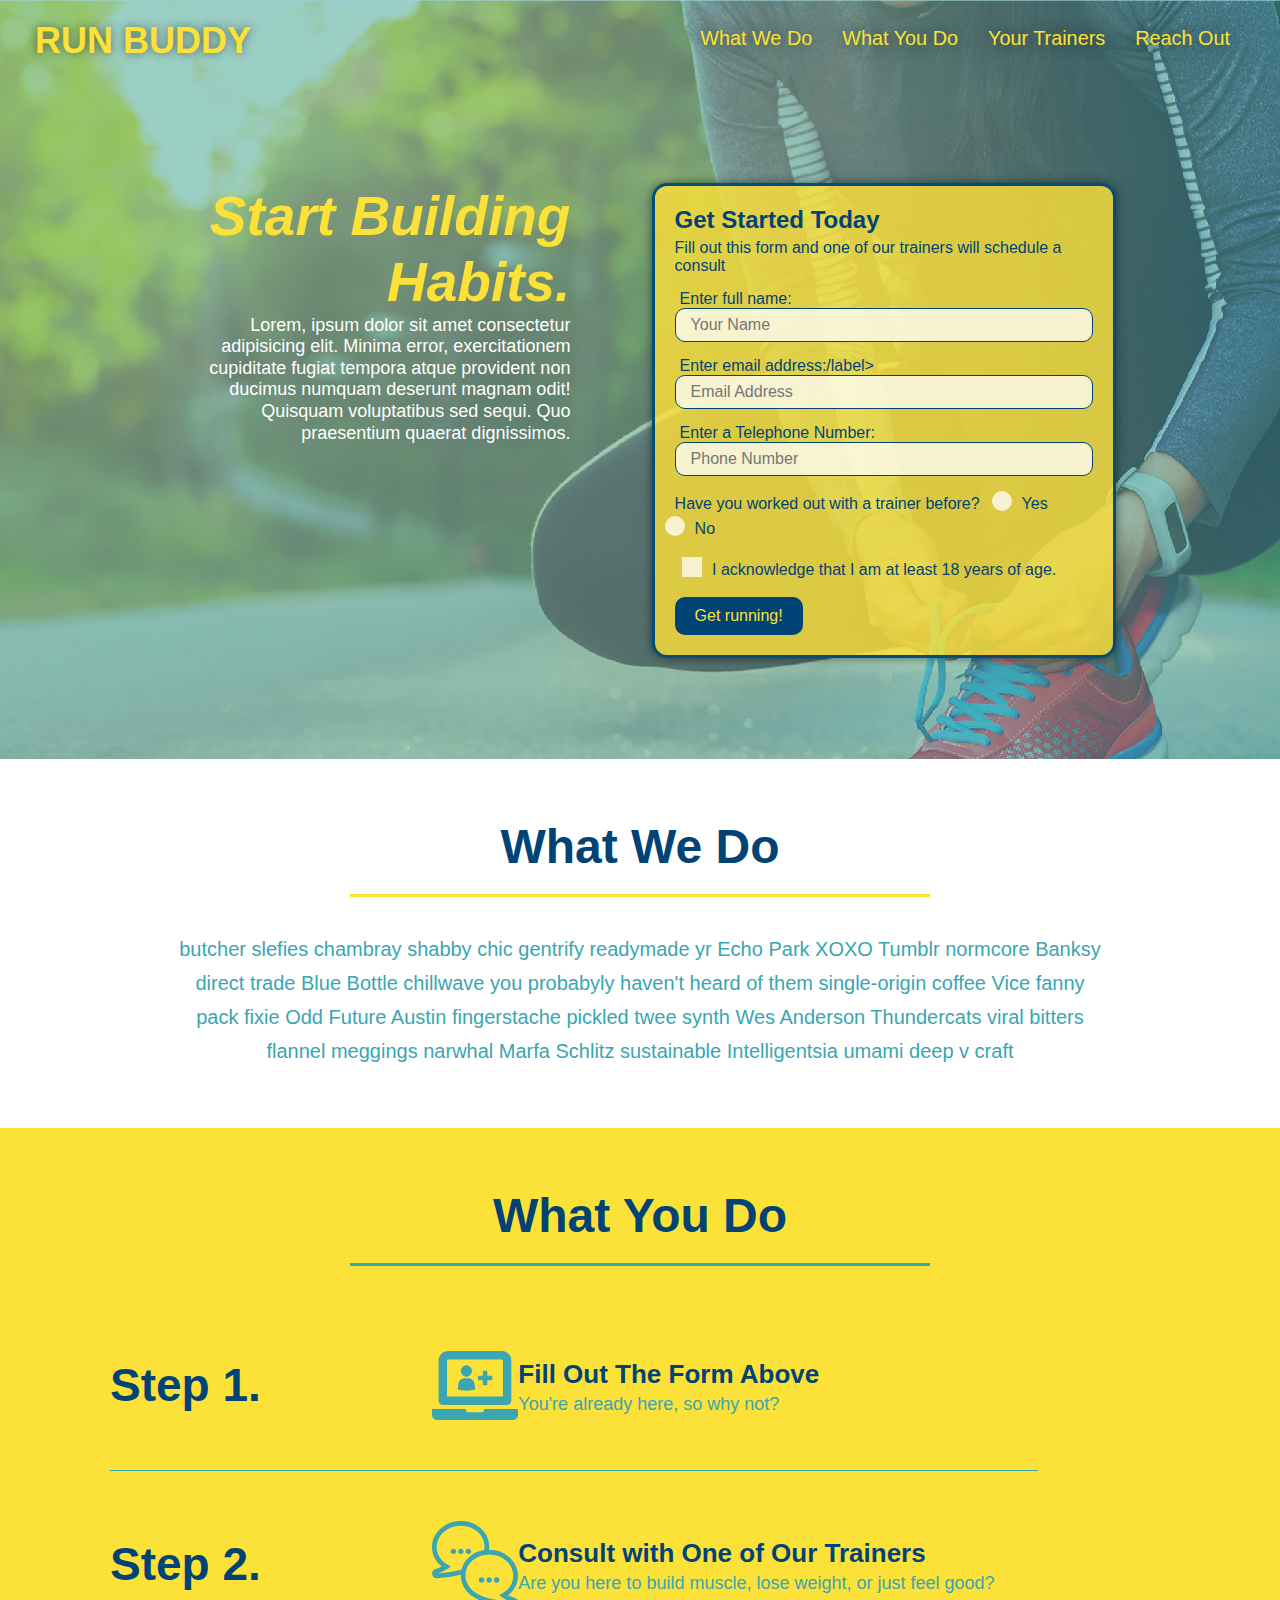
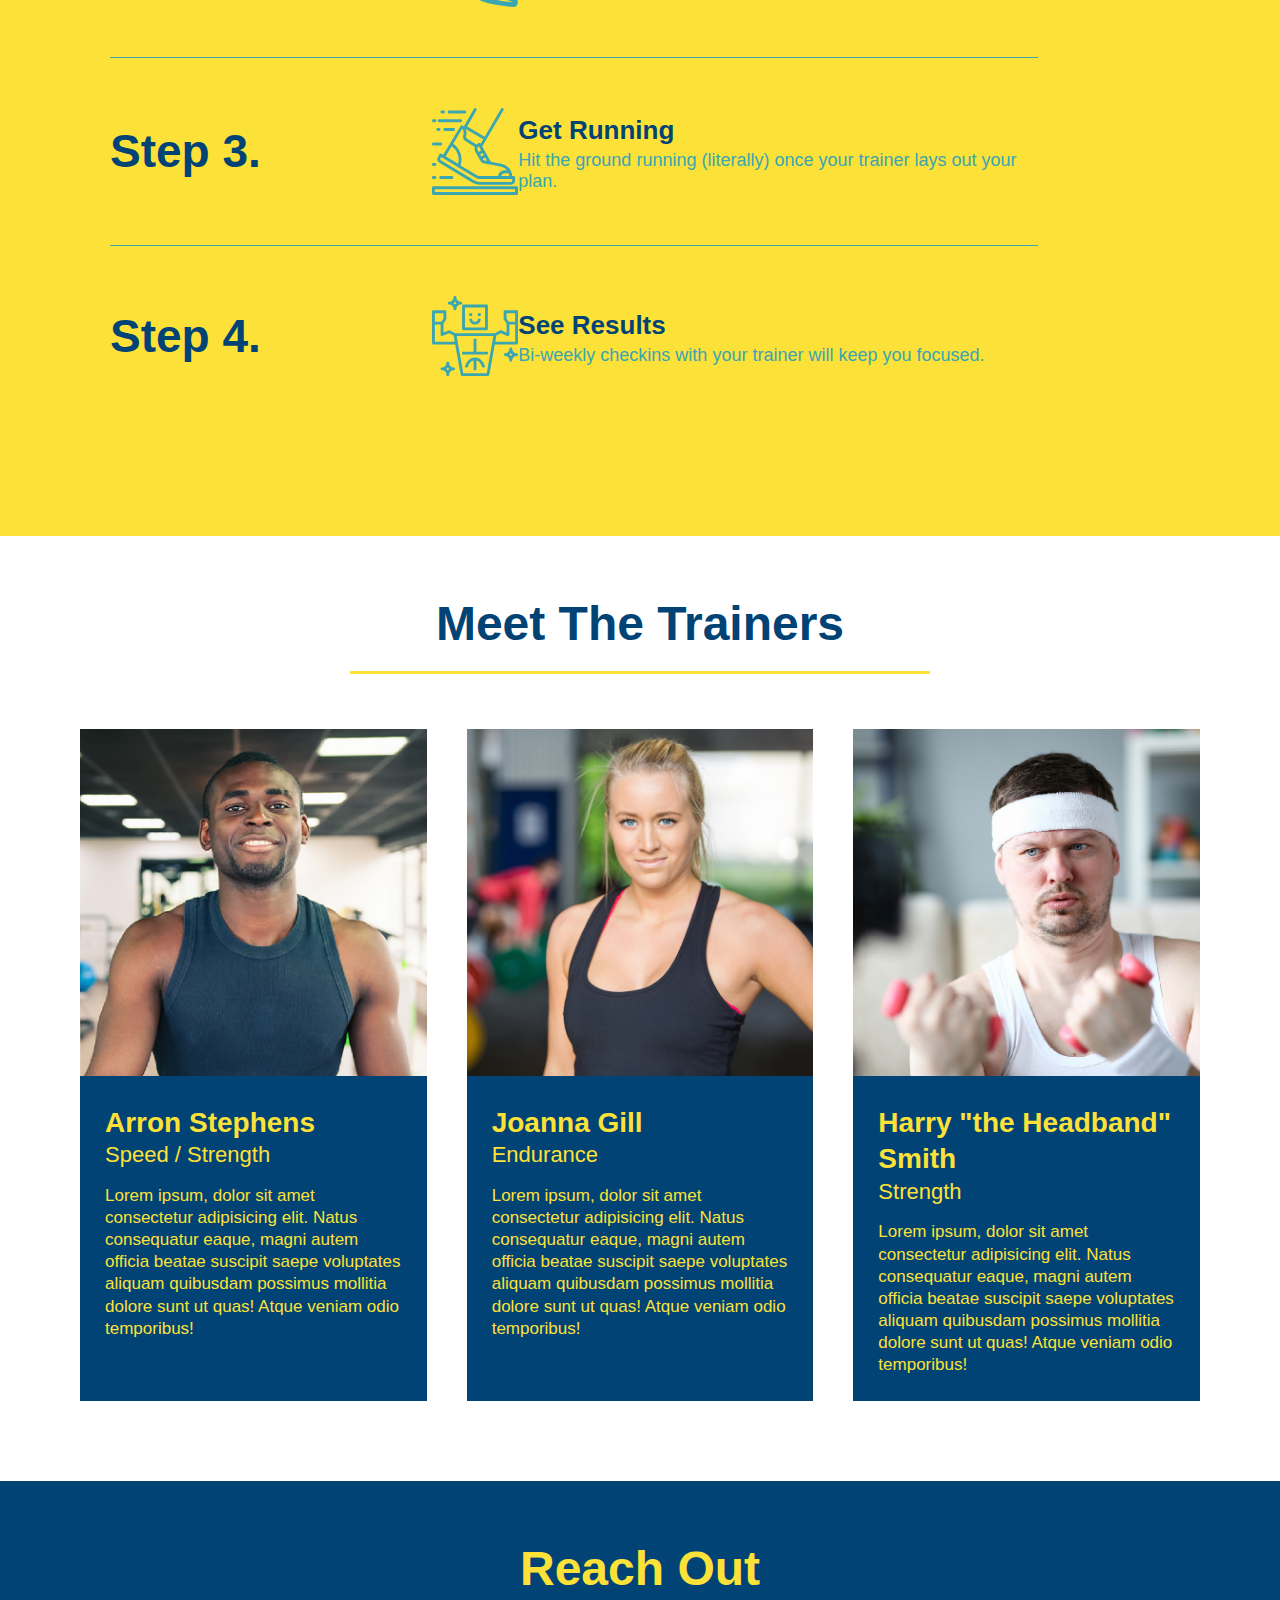
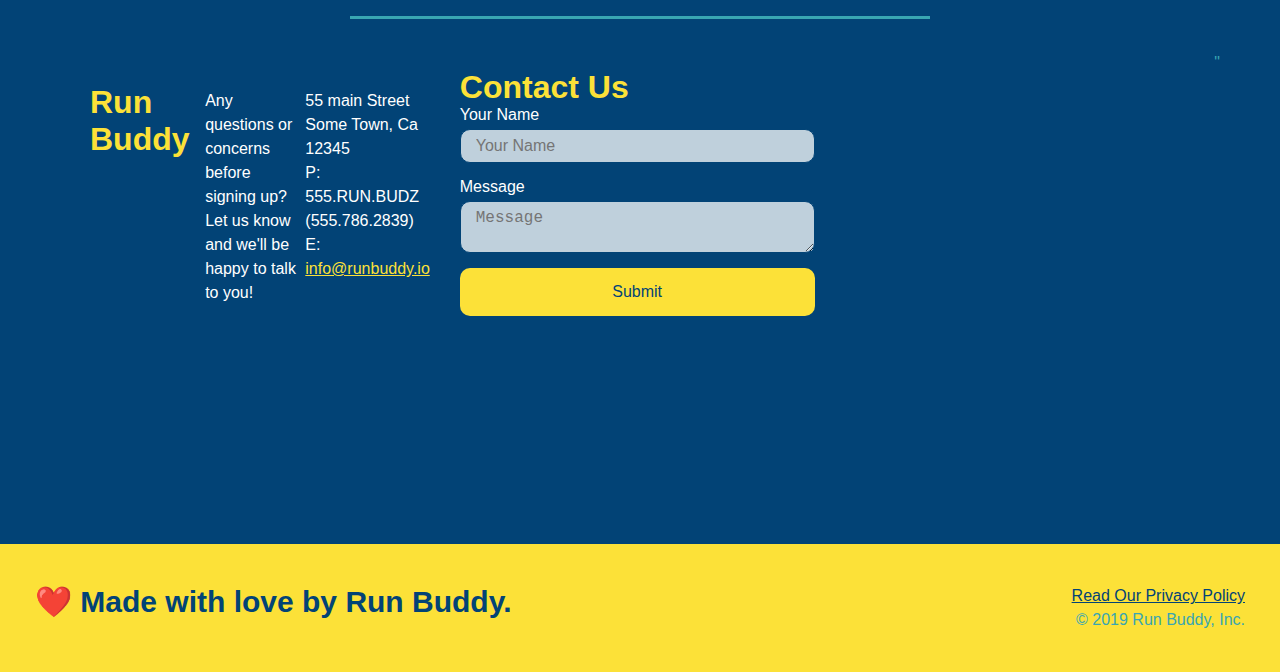
<file: index.html>
<!DOCTYPE html>
<html lang="en">
    <head>
        <meta charset="UTF-8"/>
        <title>Run Buddy</title>
        <link rel="stylesheet" href="assets\css\style.css"/>
        <meta name="viewport" content="width=device-width, initial-scale=1.0"/>
    </head>
    <body>
    <!--navigation-->
    <header>
        <h1>
            <a href="/">RUN BUDDY</a> 
        </h1>
        <nav>
            <!--Unordered list element-->
            <ul>
                <!--List item element-->
                <li>
                    <!--Anchor element-->
                    <a href="#what-we-do">What We Do</a>
                </li>
                <li>
                    <a href="#what-you-do">What You Do</a>
                </li>
                <li>
                    <a href="#your-trainers">Your Trainers</a>
                </li>
                <li>
                    <a href="#reach-out">Reach Out</a>
                </li>
            </ul>
        </nav>
    </header>
    <!--hero/jumbotron-->
    <section class="hero">
        <div class="hero-cta">
            <h2>Start Building Habits.</h2>
            <p>Lorem, ipsum dolor sit amet consectetur adipisicing elit. Minima error, exercitationem cupiditate fugiat tempora atque provident non ducimus numquam deserunt magnam odit! Quisquam voluptatibus sed sequi. Quo praesentium quaerat dignissimos.</p>
        </div>
        <div class="hero-form">
            <h3 >Get Started Today</h3>
            <p>Fill out this form and one of our trainers will schedule a consult</p>
            <!--Add form element-->
            <form>
                <label for="name">Enter full name:</label>
                <input type="text" placeholder="Your Name" name="name" id="name" class="form-input"/>
                <label for="email">Enter email address:/label>
                <input type="email" placeholder="Email Address" name="email" id="email"  class="form-input"/>
                <label for="phone">Enter a Telephone Number:</label>
                <input type="tel" placeholder="Phone Number" name="phone" id="phone"  class="form-input"/>
                <p>
                    Have you worked out with a trainer before?
                    <span class="radio-wrapper">
                        <input type="radio" name="trainer-confirm" id="trainer-yes"/>
                        <label for="trainer-yes">Yes</label>
                    </span>
                    <span class="radio-wrapper">  
                        <input type="radio" name="trainer-confirm" id="trainer-no"/>
                        <label for="trainer-no">No</label>
                    </span>
                </p>
                <p>
                    <span class="checkbox-wrapper">
                        <input type="checkbox" name="age-confirm" id="checkbox"/>
                        <label for="checkbox">I acknowledge that I am at least 18 years of age.</label>
                    </span>
                </p>
                <button type="submit">
                    Get running!
                </button>
            </form>
        </div>
    </section>
    <!--end hero-->
    <!--"what we do" section-->
    <section id="what-we-do" class="intro">
        <div class="flex-row">
            <h2 class="section-title primary-border">What We Do</h2>
        </div>
       <div class="flex-row">
           <p>
             butcher slefies chambray shabby chic gentrify readymade yr Echo Park XOXO Tumblr normcore Banksy direct trade Blue Bottle chillwave you probabyly haven't heard of them single-origin coffee Vice fanny pack fixie Odd Future Austin fingerstache pickled twee synth Wes Anderson Thundercats viral bitters flannel meggings narwhal Marfa Schlitz sustainable Intelligentsia umami deep v craft
           </p>
        </div>
    </section>
    <!--"what you do" section-->
    <section id="what-you-do" class="steps">
        <div class="flex-row">
            <h2 class="section-title secondary-border">What You Do</h2>
        </div>
        <div class="step">
            <h3>Step 1.</h3>
            <div class="step-info">
                <img src="./assets/images/step-1.svg" alt=""/>
            </div>
            <div class="step-text">
                <h4>Fill Out The Form Above</h4>
                <p>You're already here, so why not?</p>
            </div>
        </div>
        <div class="step">
            <h3>Step 2.</h3>
            <div class="step-info">
                <img src="./assets/images/step-2.svg" alt=""/>
            </div>
            <div class="step-text">
                <h4>Consult with One of Our Trainers</h4>
                <p>Are you here to build muscle, lose weight, or just feel good?</p>
            </div>
        </div>
        <div class="step">
            <h3>Step 3.</h3>
            <div class="step-info">
                <img src="./assets/images/step-3.svg" alt=""/>
            </div>
            <div class="step-text">
                <h4>Get Running</h4>
                <p>Hit the ground running (literally) once your trainer lays out your plan.</p>
            </div>
        </div>
        <div class="step">
            <h3>Step 4.</h3>
            <div class="step-info">
                <img src="./assets/images/step-4.svg" alt=""/>
            </div>
            <div class="step-text">
                <h4>See Results</h4>
                <p>Bi-weekly checkins with your trainer will keep you focused.</p>
            </div>
        </div>
    </section> 
    <!--"meet the trainers" section-->
    <section id="your-trainers">
        <h2 class="section-title primary-border">
            Meet The Trainers
        </h2>
    <div class="trainers">
        <article class="trainer">
            <img src="./assets/images/01-05-trainers/trainer-1.jpg" alt="Arron Stephens in his workout clothes, ready to pump iron"/>
            <div class="trainer-bio">
                <h3>Arron Stephens</h3>
                <h4>Speed / Strength</h4>
                <p>
                    Lorem ipsum, dolor sit amet consectetur adipisicing elit. Natus consequatur eaque, magni autem officia beatae suscipit saepe voluptates aliquam quibusdam possimus mollitia dolore sunt ut quas! Atque veniam odio temporibus!  
                </p>
            </div>
        </article>
        <article class="trainer">
            <img src="./assets/images/01-05-trainers/trainer-2.jpg" alt="Joanna Gill cooling off after a workout"/>
            <div class="trainer-bio">
                <h3>Joanna Gill</h3>
                <h4>Endurance</h4>
                <p>
                    Lorem ipsum, dolor sit amet consectetur adipisicing elit. Natus consequatur eaque, magni autem officia beatae suscipit saepe voluptates aliquam quibusdam possimus mollitia dolore sunt ut quas! Atque veniam odio temporibus!  
                </p>
            </div>
        </article>
        <article class="trainer">
            <img src="./assets/images/01-05-trainers/trainer-3.jpg" alt="Harry Smith wearing a headband and lifting comically small pink weights"/>
            <div class="trainer-bio">
                <h3>Harry "the Headband" Smith</h3>
                <h4>Strength</h4>
                <p>
                    Lorem ipsum, dolor sit amet consectetur adipisicing elit. Natus consequatur eaque, magni autem officia beatae suscipit saepe voluptates aliquam quibusdam possimus mollitia dolore sunt ut quas! Atque veniam odio temporibus!  
                </p>
            </div>
        </article>
    </div>
    </section>
    <!--"reach out" section-->
    <section id="reach-out" class="contact">
        <div class="flex-row">
            <h2 class="section-title secondary-border">
                Reach Out
            </h2>
        </div>

        <div class="contact-info"> 
            <div class="contact-info">
                <h3>Run Buddy</h3>
                <p>
                    Any questions or concerns before signing up?
                    <br />
                    Let us know and we'll be happy to talk to you!
                </p>
                <address>
                    55 main Street <br/>
                    Some Town, Ca <br/>
                    12345<br/>
                    P: 555.RUN.BUDZ (555.786.2839)<br/>
                    E: <a href="mailto:info@runbuddy.io">info@runbuddy.io</a>
                </address>
            
            </div>

        <div class="contact-form">
            <h3>Contact Us</h3>
            <form>
                <label for="contact-name">Your Name</label>
                <input type="text" id="contact-name" placeholder="Your Name"/>

                <label for="contact-message">Message</label>
                <textarea id="contact-message" placeholder="Message"></textarea>

                <button type="submit">Submit</button>
            </form>
        </div>
        
        <iframe 
            src="https://www.google.com/maps/embed?pb=!1m18!1m12!1m3!1d2897.0526060854254!2d-79.86945338427505!3d43.43861727429744!2m3!1f0!2f0!3f0!3m2!1i1024!2i768!4f13.1!3m3!1m2!1s0x882b645db69029cf%3A0x9abb3c7728b8ef01!2s4480%20Side%20Rd%204%2C%20Burlington%2C%20ON%20L7M%200S4!5e0!3m2!1sen!2sca!4v1634220652690!5m2!1sen!2sca"  
            frameborder="0" style="border:0;" allowfullscreen="" loading="lazy">
        </iframe>"
     </div>
    </section>
    <!--footer-->
    <footer>
        <h2> ❤️ Made with love by Run Buddy.</h2>
        <div>
            <a href="./privacy-policy.html">Read Our Privacy Policy</a><br />
            &copy; 2019 Run Buddy, Inc.
        </div>
    </footer>
    </body>
</html>
</file>
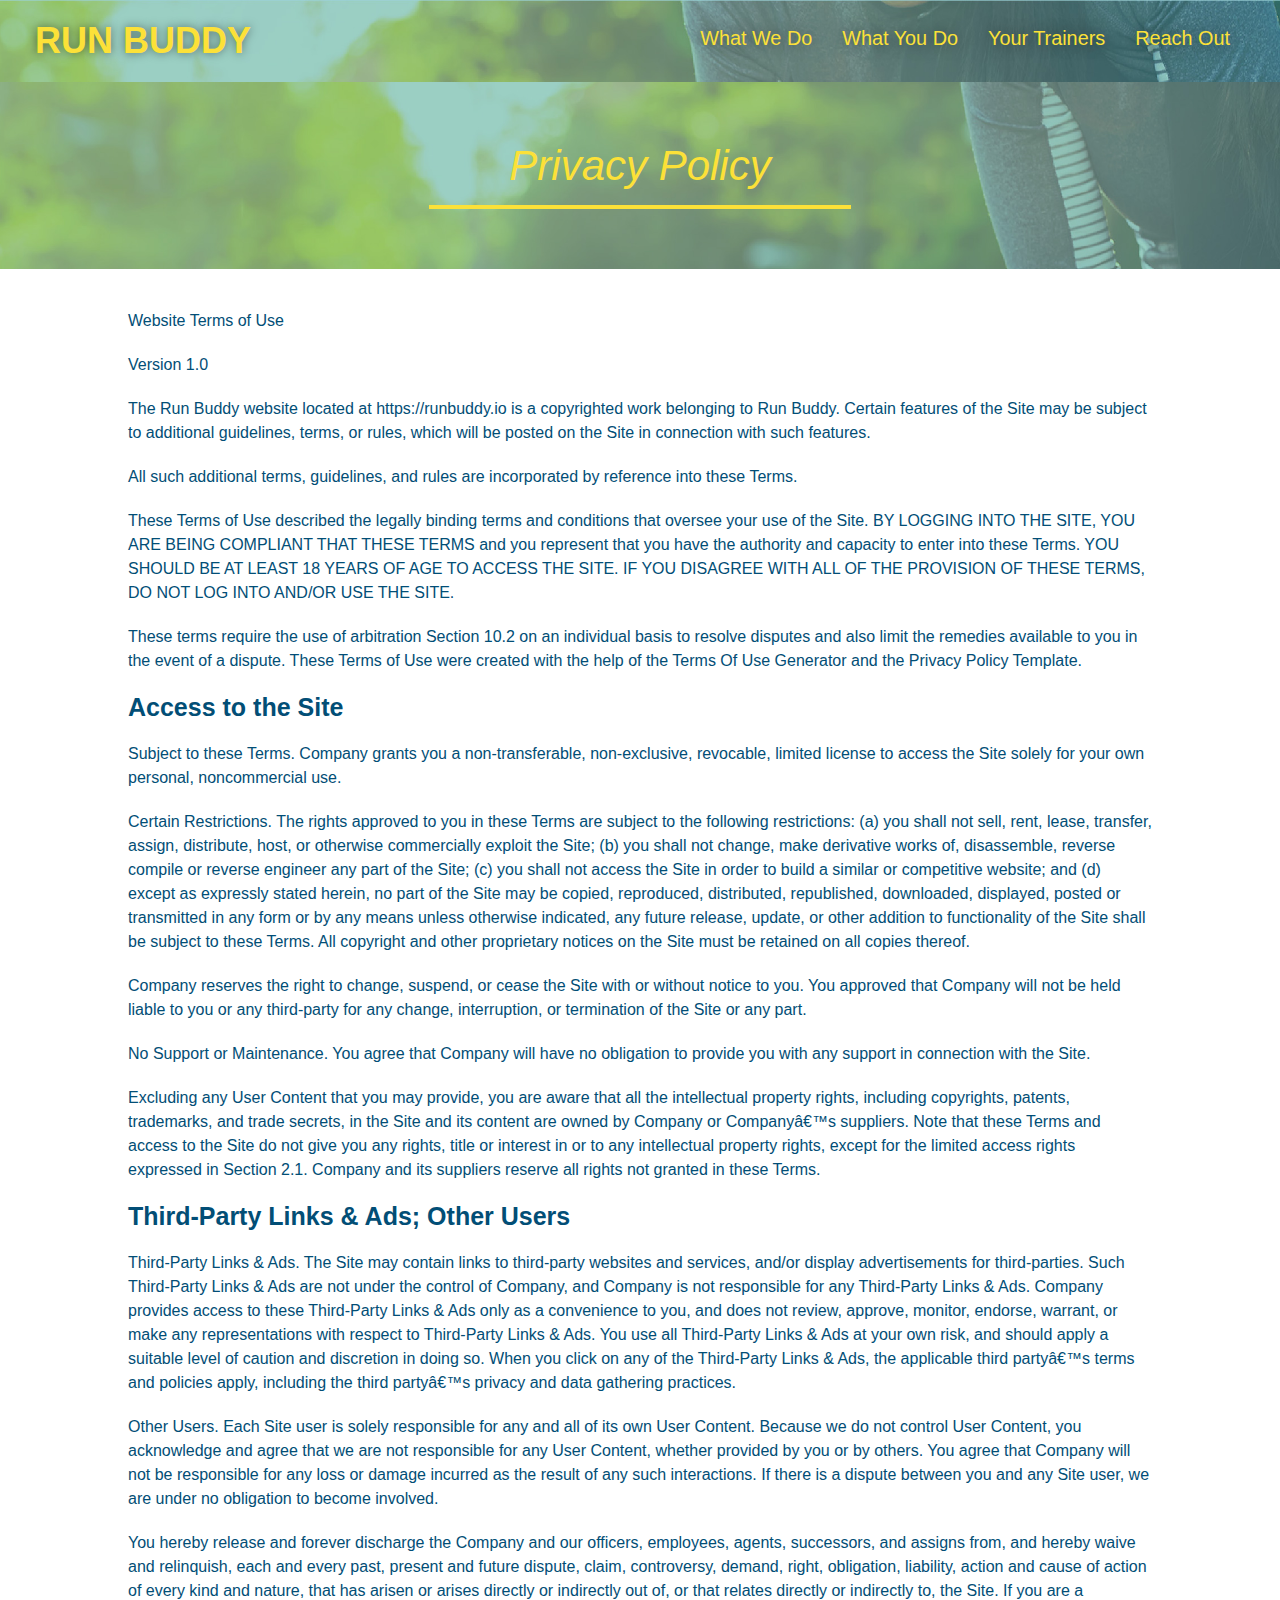
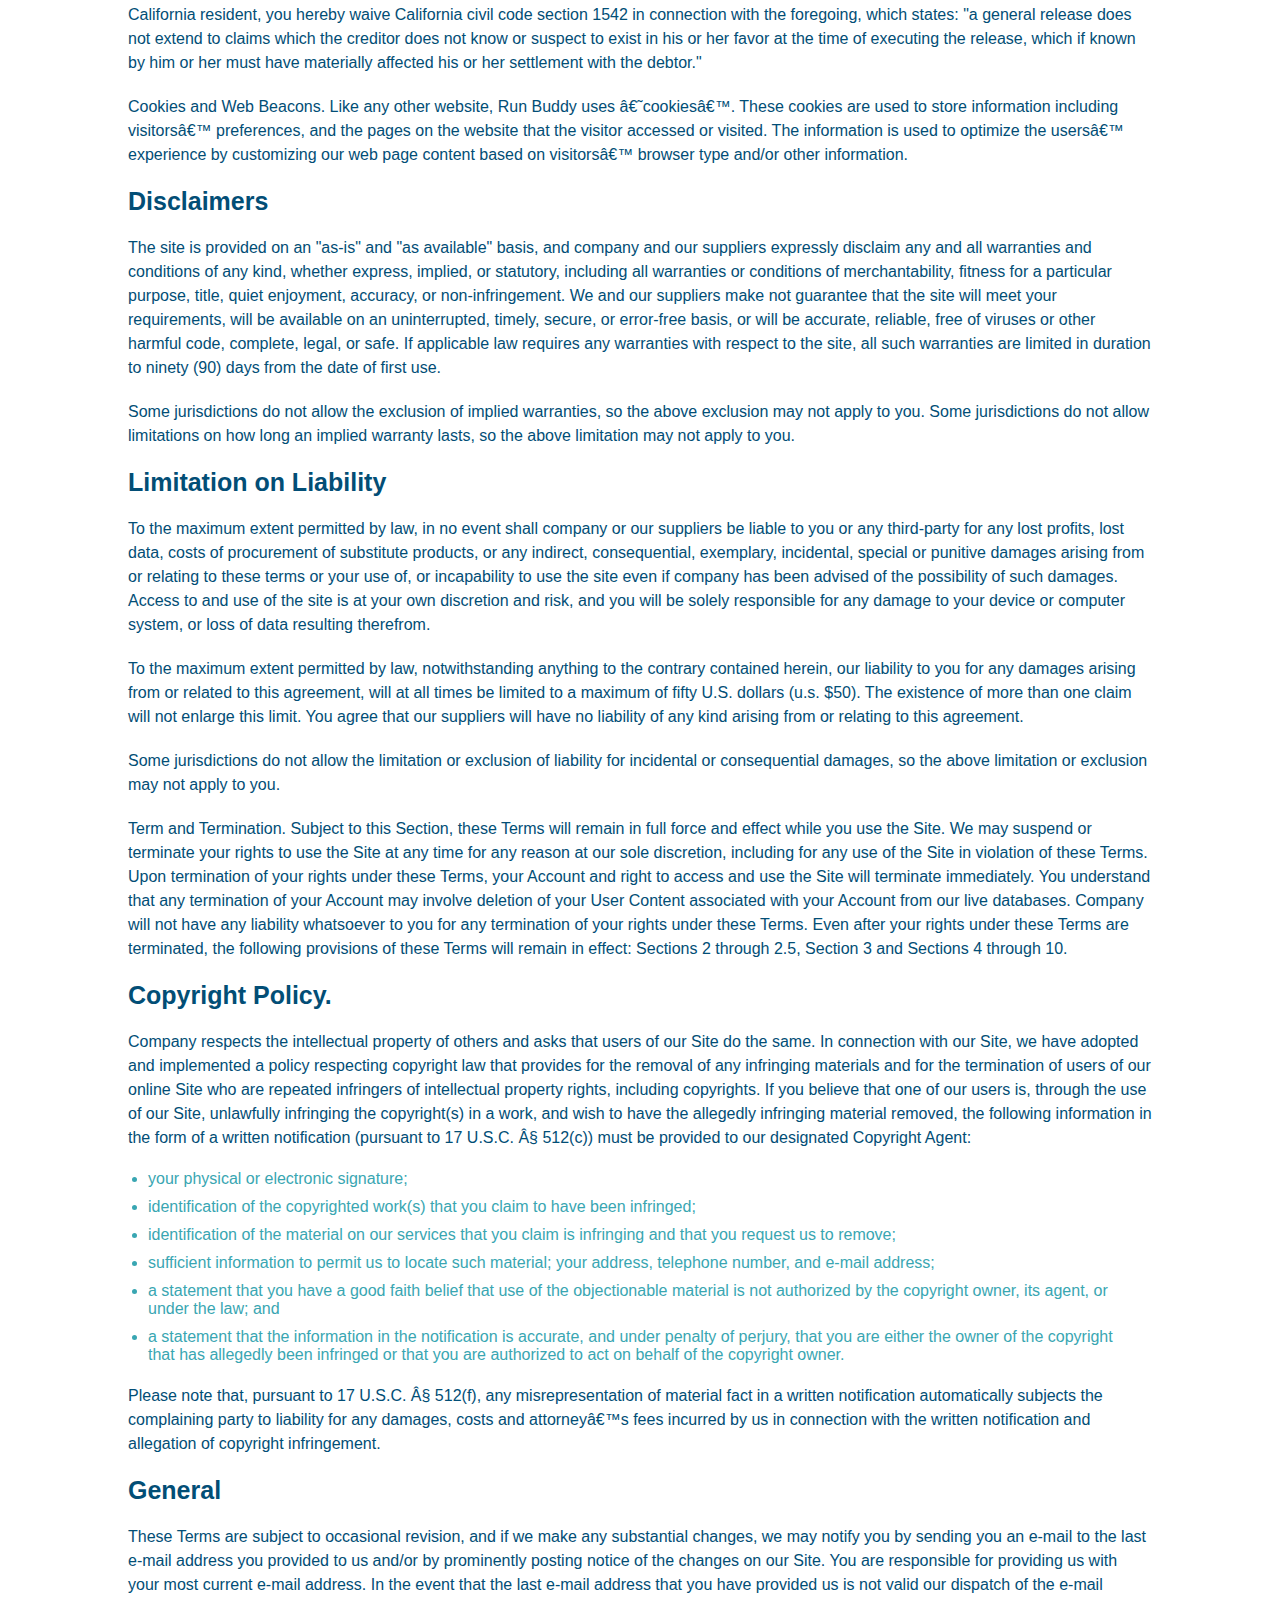
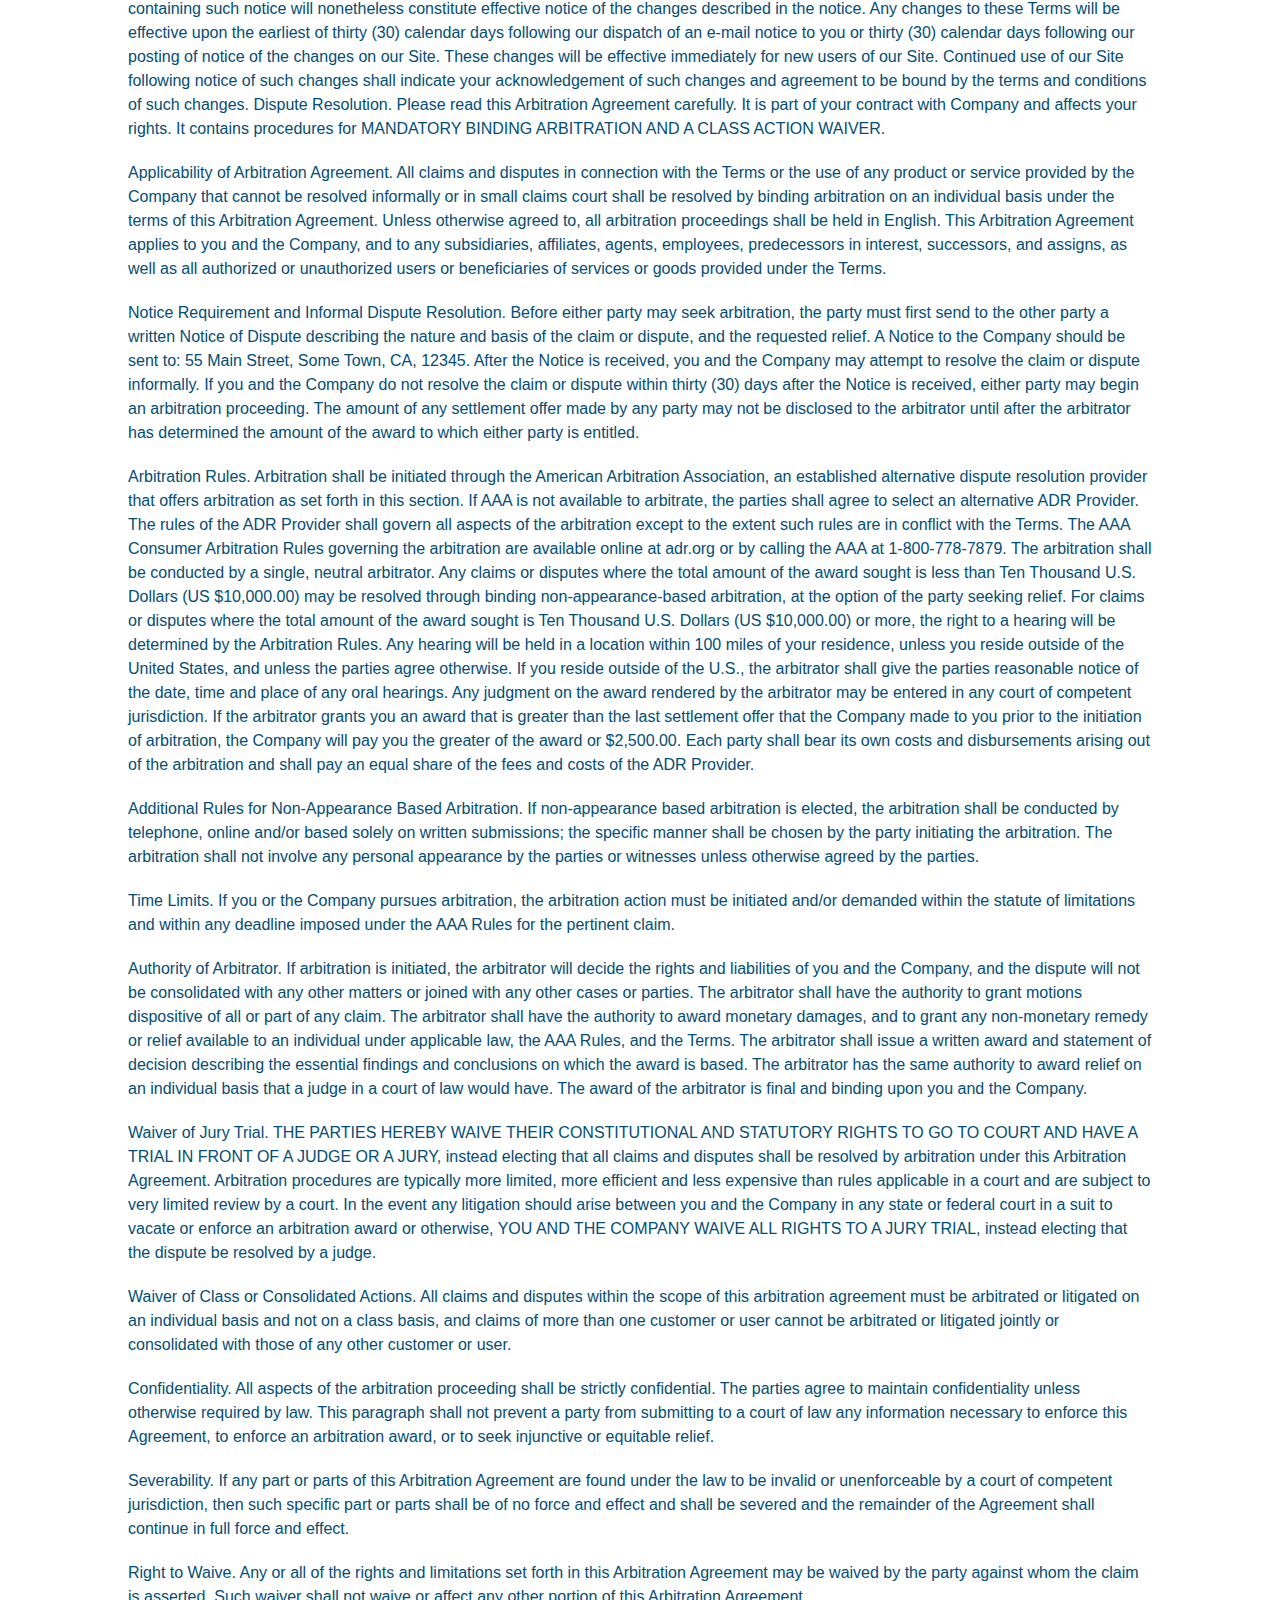
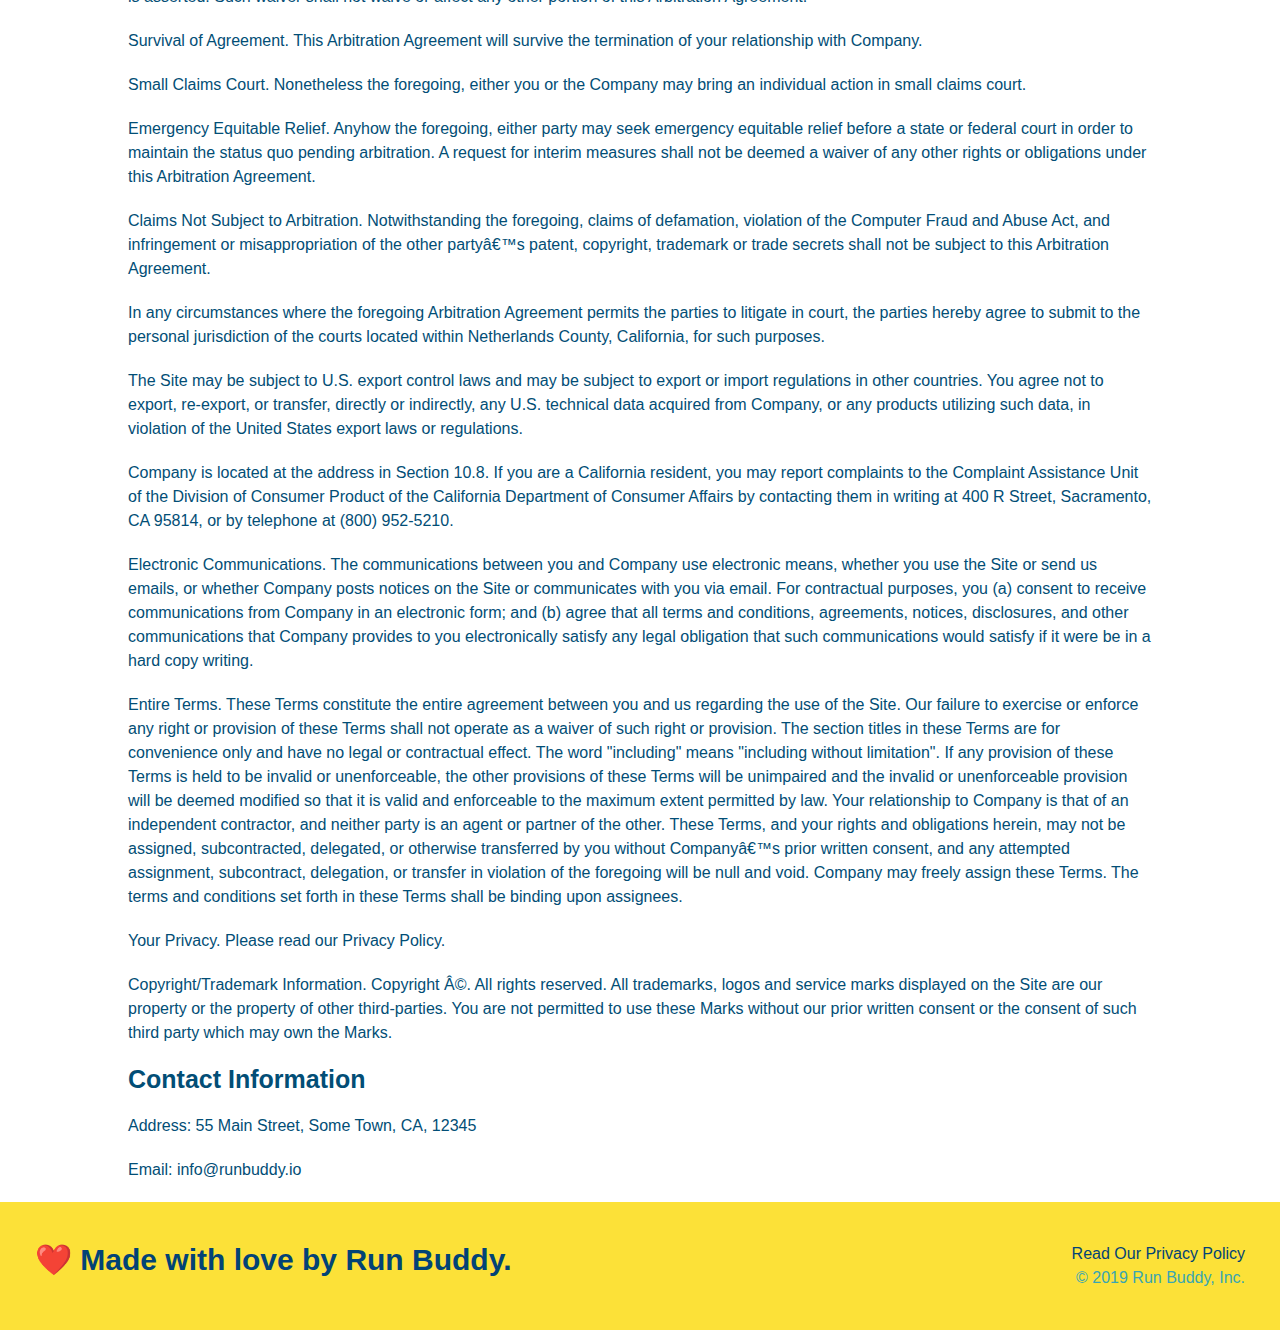
<file: privacy-policy.html>
<!DOCTYPE   html>
<html lang="en">
    <head>
        <meta charset="UTF-8">
        <title>Privacy Policy Run Buddy</title>
        <link rel="stylesheet" href="./assets/css/style.css">
        <link rel="stylesheet" href="./assets/css/secondary-styles.css">
        <meta name="viewport" content="width=device-width, initial-scale=1.0"/>
    </head>
    <body>
        <header>
            <h1>
                <a href="/">RUN BUDDY</a> 
            </h1>
            <nav>
                <!--Unordered list element-->
                <ul>
                    <!--List item element-->
                    <li>
                        <!--Anchor element-->
                        <a href="./index.html#what-we-do">What We Do</a>
                    </li>
                    <li>
                        <a href="./index.html#what-you-do">What You Do</a>
                    </li>
                    <li>
                        <a href="./index.html#your-trainers">Your Trainers</a>
                    </li>
                    <li>
                        <a href="./index.html#reach-out">Reach Out</a>
                    </li>
                </ul>
            </nav>
        </header>
        <section class="hero">
            <h2 class="page-title">
                Privacy Policy
            </h2>
        </section>
        <article class="secondary-content">
            <p>
                Website Terms of Use
              </p>
        
              <p>
                Version 1.0
              </p>
        
              <p>
                The Run Buddy website located at https://runbuddy.io is a copyrighted work belonging to Run Buddy. Certain
                features of the Site may be subject to additional guidelines, terms, or rules, which will be posted on the Site
                in connection with such features.
              </p>
        
              <p>
                All such additional terms, guidelines, and rules are incorporated by reference into these Terms.
              </p>
        
              <p>
                These Terms of Use described the legally binding terms and conditions that oversee your use of the Site. BY
                LOGGING INTO THE SITE, YOU ARE BEING COMPLIANT THAT THESE TERMS and you represent that you have the authority
                and capacity to enter into these Terms. YOU SHOULD BE AT LEAST 18 YEARS OF AGE TO ACCESS THE SITE. IF YOU
                DISAGREE WITH ALL OF THE PROVISION OF THESE TERMS, DO NOT LOG INTO AND/OR USE THE SITE.
              </p>
        
              <p>
                These terms require the use of arbitration Section 10.2 on an individual basis to resolve disputes and also
                limit the remedies available to you in the event of a dispute. These Terms of Use were created with the help of
                the Terms Of Use Generator and the Privacy Policy Template.
              </p>
        
              <h3>
                Access to the Site
              </h3>
        
              <p>
                Subject to these Terms. Company grants you a non-transferable, non-exclusive, revocable, limited license to
                access the Site solely for your own personal, noncommercial use.
              </p>
        
              <p>
                Certain Restrictions. The rights approved to you in these Terms are subject to the following restrictions: (a)
                you shall not sell, rent, lease, transfer, assign, distribute, host, or otherwise commercially exploit the Site;
                (b) you shall not change, make derivative works of, disassemble, reverse compile or reverse engineer any part of
                the Site; (c) you shall not access the Site in order to build a similar or competitive website; and (d) except
                as expressly stated herein, no part of the Site may be copied, reproduced, distributed, republished, downloaded,
                displayed, posted or transmitted in any form or by any means unless otherwise indicated, any future release,
                update, or other addition to functionality of the Site shall be subject to these Terms. All copyright and other
                proprietary notices on the Site must be retained on all copies thereof.
              </p>
        
              <p>
                Company reserves the right to change, suspend, or cease the Site with or without notice to you. You approved
                that Company will not be held liable to you or any third-party for any change, interruption, or termination of
                the Site or any part.
              </p>
        
              <p>
                No Support or Maintenance. You agree that Company will have no obligation to provide you with any support in
                connection with the Site.
              </p>
        
              <p>
                Excluding any User Content that you may provide, you are aware that all the intellectual property rights,
                including copyrights, patents, trademarks, and trade secrets, in the Site and its content are owned by Company
                or Companyâ€™s suppliers. Note that these Terms and access to the Site do not give you any rights, title or
                interest in or to any intellectual property rights, except for the limited access rights expressed in Section
                2.1. Company and its suppliers reserve all rights not granted in these Terms.
              </p>
        
              <h3>
                Third-Party Links & Ads; Other Users
              </h3>
        
              <p>
                Third-Party Links & Ads. The Site may contain links to third-party websites and services, and/or display
                advertisements for third-parties. Such Third-Party Links & Ads are not under the control of Company, and Company
                is not responsible for any Third-Party Links & Ads. Company provides access to these Third-Party Links & Ads
                only as a convenience to you, and does not review, approve, monitor, endorse, warrant, or make any
                representations with respect to Third-Party Links & Ads. You use all Third-Party Links & Ads at your own risk,
                and should apply a suitable level of caution and discretion in doing so. When you click on any of the
                Third-Party Links & Ads, the applicable third partyâ€™s terms and policies apply, including the third partyâ€™s
                privacy and data gathering practices.
              </p>
        
              <p>
                Other Users. Each Site user is solely responsible for any and all of its own User Content. Because we do not
                control User Content, you acknowledge and agree that we are not responsible for any User Content, whether
                provided by you or by others. You agree that Company will not be responsible for any loss or damage incurred as
                the result of any such interactions. If there is a dispute between you and any Site user, we are under no
                obligation to become involved.
              </p>
        
              <p>
                You hereby release and forever discharge the Company and our officers, employees, agents, successors, and
                assigns from, and hereby waive and relinquish, each and every past, present and future dispute, claim,
                controversy, demand, right, obligation, liability, action and cause of action of every kind and nature, that has
                arisen or arises directly or indirectly out of, or that relates directly or indirectly to, the Site. If you are
                a California resident, you hereby waive California civil code section 1542 in connection with the foregoing,
                which states: "a general release does not extend to claims which the creditor does not know or suspect to exist
                in his or her favor at the time of executing the release, which if known by him or her must have materially
                affected his or her settlement with the debtor."
              </p>
        
              <p>
                Cookies and Web Beacons. Like any other website, Run Buddy uses â€˜cookiesâ€™. These cookies are used to store
                information including visitorsâ€™ preferences, and the pages on the website that the visitor accessed or visited.
                The information is used to optimize the usersâ€™ experience by customizing our web page content based on visitorsâ€™
                browser type and/or other information.
              </p>
        
              <h3>
                Disclaimers
              </h3>
        
              <p>
                The site is provided on an "as-is" and "as available" basis, and company and our suppliers expressly disclaim
                any and all warranties and conditions of any kind, whether express, implied, or statutory, including all
                warranties or conditions of merchantability, fitness for a particular purpose, title, quiet enjoyment, accuracy,
                or non-infringement. We and our suppliers make not guarantee that the site will meet your requirements, will be
                available on an uninterrupted, timely, secure, or error-free basis, or will be accurate, reliable, free of
                viruses or other harmful code, complete, legal, or safe. If applicable law requires any warranties with respect
                to the site, all such warranties are limited in duration to ninety (90) days from the date of first use.
              </p>
        
              <p>
                Some jurisdictions do not allow the exclusion of implied warranties, so the above exclusion may not apply to
                you. Some jurisdictions do not allow limitations on how long an implied warranty lasts, so the above limitation
                may not apply to you.
              </p>
        
              <h3>
                Limitation on Liability
              </h3>
        
              <p>
                To the maximum extent permitted by law, in no event shall company or our suppliers be liable to you or any
                third-party for any lost profits, lost data, costs of procurement of substitute products, or any indirect,
                consequential, exemplary, incidental, special or punitive damages arising from or relating to these terms or
                your use of, or incapability to use the site even if company has been advised of the possibility of such
                damages. Access to and use of the site is at your own discretion and risk, and you will be solely responsible
                for any damage to your device or computer system, or loss of data resulting therefrom.
              </p>
        
              <p>
                To the maximum extent permitted by law, notwithstanding anything to the contrary contained herein, our liability
                to you for any damages arising from or related to this agreement, will at all times be limited to a maximum of
                fifty U.S. dollars (u.s. $50). The existence of more than one claim will not enlarge this limit. You agree that
                our suppliers will have no liability of any kind arising from or relating to this agreement.
              </p>
        
              <p>
                Some jurisdictions do not allow the limitation or exclusion of liability for incidental or consequential
                damages, so the above limitation or exclusion may not apply to you.
              </p>
        
              <p>
                Term and Termination. Subject to this Section, these Terms will remain in full force and effect while you use
                the Site. We may suspend or terminate your rights to use the Site at any time for any reason at our sole
                discretion, including for any use of the Site in violation of these Terms. Upon termination of your rights under
                these Terms, your Account and right to access and use the Site will terminate immediately. You understand that
                any termination of your Account may involve deletion of your User Content associated with your Account from our
                live databases. Company will not have any liability whatsoever to you for any termination of your rights under
                these Terms. Even after your rights under these Terms are terminated, the following provisions of these Terms
                will remain in effect: Sections 2 through 2.5, Section 3 and Sections 4 through 10.
              </p>
        
              <h3>
                Copyright Policy.
              </h3>
        
              <p>
                Company respects the intellectual property of others and asks that users of our Site do the same. In connection
                with our Site, we have adopted and implemented a policy respecting copyright law that provides for the removal
                of any infringing materials and for the termination of users of our online Site who are repeated infringers of
                intellectual property rights, including copyrights. If you believe that one of our users is, through the use of
                our Site, unlawfully infringing the copyright(s) in a work, and wish to have the allegedly infringing material
                removed, the following information in the form of a written notification (pursuant to 17 U.S.C. Â§ 512(c)) must
                be provided to our designated Copyright Agent:
              </p>
        
              <ul>
                <li>
                  your physical or electronic signature;
                </li>
                <li>
                  identification of the copyrighted work(s) that you claim to have been infringed;
                </li>
                <li>
                  identification of the material on our services that you claim is infringing and that you request us to remove;
                </li>
                <li>
                  sufficient information to permit us to locate such material; your address, telephone number, and e-mail
                  address;
                </li>
                <li>
                  a statement that you have a good faith belief that use of the objectionable material is not authorized by the
                  copyright owner, its agent, or under the law; and
                </li>
                <li>
                  a statement that the information in the notification is accurate, and under penalty of perjury, that you are
                  either the owner of the copyright that has allegedly been infringed or that you are authorized to act on
                  behalf of the copyright owner.
                </li>
              </ul>
        
              <p>
                Please note that, pursuant to 17 U.S.C. Â§ 512(f), any misrepresentation of material fact in a written
                notification automatically subjects the complaining party to liability for any damages, costs and attorneyâ€™s
                fees incurred by us in connection with the written notification and allegation of copyright infringement.
              </p>
        
              <h3>
                General
              </h3>
        
              <p>
                These Terms are subject to occasional revision, and if we make any substantial changes, we may notify you by
                sending you an e-mail to the last e-mail address you provided to us and/or by prominently posting notice of the
                changes on our Site. You are responsible for providing us with your most current e-mail address. In the event
                that the last e-mail address that you have provided us is not valid our dispatch of the e-mail containing such
                notice will nonetheless constitute effective notice of the changes described in the notice. Any changes to these
                Terms will be effective upon the earliest of thirty (30) calendar days following our dispatch of an e-mail
                notice to you or thirty (30) calendar days following our posting of notice of the changes on our Site. These
                changes will be effective immediately for new users of our Site. Continued use of our Site following notice of
                such changes shall indicate your acknowledgement of such changes and agreement to be bound by the terms and
                conditions of such changes. Dispute Resolution. Please read this Arbitration Agreement carefully. It is part of
                your contract with Company and affects your rights. It contains procedures for MANDATORY BINDING ARBITRATION AND
                A CLASS ACTION WAIVER.
              </p>
        
              <p>
                Applicability of Arbitration Agreement. All claims and disputes in connection with the Terms or the use of any
                product or service provided by the Company that cannot be resolved informally or in small claims court shall be
                resolved by binding arbitration on an individual basis under the terms of this Arbitration Agreement. Unless
                otherwise agreed to, all arbitration proceedings shall be held in English. This Arbitration Agreement applies to
                you and the Company, and to any subsidiaries, affiliates, agents, employees, predecessors in interest,
                successors, and assigns, as well as all authorized or unauthorized users or beneficiaries of services or goods
                provided under the Terms.
              </p>
        
              <p>
                Notice Requirement and Informal Dispute Resolution. Before either party may seek arbitration, the party must
                first send to the other party a written Notice of Dispute describing the nature and basis of the claim or
                dispute, and the requested relief. A Notice to the Company should be sent to: 55 Main Street, Some Town, CA,
                12345. After the Notice is received, you and the Company may attempt to resolve the claim or dispute informally.
                If you and the Company do not resolve the claim or dispute within thirty (30) days after the Notice is received,
                either party may begin an arbitration proceeding. The amount of any settlement offer made by any party may not
                be disclosed to the arbitrator until after the arbitrator has determined the amount of the award to which either
                party is entitled.
              </p>
        
              <p>
                Arbitration Rules. Arbitration shall be initiated through the American Arbitration Association, an established
                alternative dispute resolution provider that offers arbitration as set forth in this section. If AAA is not
                available to arbitrate, the parties shall agree to select an alternative ADR Provider. The rules of the ADR
                Provider shall govern all aspects of the arbitration except to the extent such rules are in conflict with the
                Terms. The AAA Consumer Arbitration Rules governing the arbitration are available online at adr.org or by
                calling the AAA at 1-800-778-7879. The arbitration shall be conducted by a single, neutral arbitrator. Any
                claims or disputes where the total amount of the award sought is less than Ten Thousand U.S. Dollars (US
                $10,000.00) may be resolved through binding non-appearance-based arbitration, at the option of the party seeking
                relief. For claims or disputes where the total amount of the award sought is Ten Thousand U.S. Dollars (US
                $10,000.00) or more, the right to a hearing will be determined by the Arbitration Rules. Any hearing will be
                held in a location within 100 miles of your residence, unless you reside outside of the United States, and
                unless the parties agree otherwise. If you reside outside of the U.S., the arbitrator shall give the parties
                reasonable notice of the date, time and place of any oral hearings. Any judgment on the award rendered by the
                arbitrator may be entered in any court of competent jurisdiction. If the arbitrator grants you an award that is
                greater than the last settlement offer that the Company made to you prior to the initiation of arbitration, the
                Company will pay you the greater of the award or $2,500.00. Each party shall bear its own costs and
                disbursements arising out of the arbitration and shall pay an equal share of the fees and costs of the ADR
                Provider.
              </p>
        
              <p>
                Additional Rules for Non-Appearance Based Arbitration. If non-appearance based arbitration is elected, the
                arbitration shall be conducted by telephone, online and/or based solely on written submissions; the specific
                manner shall be chosen by the party initiating the arbitration. The arbitration shall not involve any personal
                appearance by the parties or witnesses unless otherwise agreed by the parties.
              </p>
        
              <p>
                Time Limits. If you or the Company pursues arbitration, the arbitration action must be initiated and/or demanded
                within the statute of limitations and within any deadline imposed under the AAA Rules for the pertinent claim.
              </p>
        
              <p>
                Authority of Arbitrator. If arbitration is initiated, the arbitrator will decide the rights and liabilities of
                you and the Company, and the dispute will not be consolidated with any other matters or joined with any other
                cases or parties. The arbitrator shall have the authority to grant motions dispositive of all or part of any
                claim. The arbitrator shall have the authority to award monetary damages, and to grant any non-monetary remedy
                or relief available to an individual under applicable law, the AAA Rules, and the Terms. The arbitrator shall
                issue a written award and statement of decision describing the essential findings and conclusions on which the
                award is based. The arbitrator has the same authority to award relief on an individual basis that a judge in a
                court of law would have. The award of the arbitrator is final and binding upon you and the Company.
              </p>
        
              <p>
                Waiver of Jury Trial. THE PARTIES HEREBY WAIVE THEIR CONSTITUTIONAL AND STATUTORY RIGHTS TO GO TO COURT AND HAVE
                A TRIAL IN FRONT OF A JUDGE OR A JURY, instead electing that all claims and disputes shall be resolved by
                arbitration under this Arbitration Agreement. Arbitration procedures are typically more limited, more efficient
                and less expensive than rules applicable in a court and are subject to very limited review by a court. In the
                event any litigation should arise between you and the Company in any state or federal court in a suit to vacate
                or enforce an arbitration award or otherwise, YOU AND THE COMPANY WAIVE ALL RIGHTS TO A JURY TRIAL, instead
                electing that the dispute be resolved by a judge.
              </p>
        
              <p>
                Waiver of Class or Consolidated Actions. All claims and disputes within the scope of this arbitration agreement
                must be arbitrated or litigated on an individual basis and not on a class basis, and claims of more than one
                customer or user cannot be arbitrated or litigated jointly or consolidated with those of any other customer or
                user.
              </p>
        
              <p>
                Confidentiality. All aspects of the arbitration proceeding shall be strictly confidential. The parties agree to
                maintain confidentiality unless otherwise required by law. This paragraph shall not prevent a party from
                submitting to a court of law any information necessary to enforce this Agreement, to enforce an arbitration
                award, or to seek injunctive or equitable relief.
              </p>
        
              <p>
                Severability. If any part or parts of this Arbitration Agreement are found under the law to be invalid or
                unenforceable by a court of competent jurisdiction, then such specific part or parts shall be of no force and
                effect and shall be severed and the remainder of the Agreement shall continue in full force and effect.
              </p>
        
              <p>
                Right to Waive. Any or all of the rights and limitations set forth in this Arbitration Agreement may be waived
                by the party against whom the claim is asserted. Such waiver shall not waive or affect any other portion of this
                Arbitration Agreement.
              </p>
        
              <p>
                Survival of Agreement. This Arbitration Agreement will survive the termination of your relationship with
                Company.
              </p>
        
              <p>
                Small Claims Court. Nonetheless the foregoing, either you or the Company may bring an individual action in small
                claims court.
              </p>
        
              <p>
                Emergency Equitable Relief. Anyhow the foregoing, either party may seek emergency equitable relief before a
                state or federal court in order to maintain the status quo pending arbitration. A request for interim measures
                shall not be deemed a waiver of any other rights or obligations under this Arbitration Agreement.
              </p>
        
              <p>
                Claims Not Subject to Arbitration. Notwithstanding the foregoing, claims of defamation, violation of the
                Computer Fraud and Abuse Act, and infringement or misappropriation of the other partyâ€™s patent, copyright,
                trademark or trade secrets shall not be subject to this Arbitration Agreement.
              </p>
        
              <p>
                In any circumstances where the foregoing Arbitration Agreement permits the parties to litigate in court, the
                parties hereby agree to submit to the personal jurisdiction of the courts located within Netherlands County,
                California, for such purposes.
              </p>
        
              <p>
                The Site may be subject to U.S. export control laws and may be subject to export or import regulations in other
                countries. You agree not to export, re-export, or transfer, directly or indirectly, any U.S. technical data
                acquired from Company, or any products utilizing such data, in violation of the United States export laws or
                regulations.
              </p>
        
              <p>
                Company is located at the address in Section 10.8. If you are a California resident, you may report complaints
                to the Complaint Assistance Unit of the Division of Consumer Product of the California Department of Consumer
                Affairs by contacting them in writing at 400 R Street, Sacramento, CA 95814, or by telephone at (800) 952-5210.
              </p>
        
              <p>
                Electronic Communications. The communications between you and Company use electronic means, whether you use the
                Site or send us emails, or whether Company posts notices on the Site or communicates with you via email. For
                contractual purposes, you (a) consent to receive communications from Company in an electronic form; and (b)
                agree that all terms and conditions, agreements, notices, disclosures, and other communications that Company
                provides to you electronically satisfy any legal obligation that such communications would satisfy if it were be
                in a hard copy writing.
              </p>
        
              <p>
                Entire Terms. These Terms constitute the entire agreement between you and us regarding the use of the Site. Our
                failure to exercise or enforce any right or provision of these Terms shall not operate as a waiver of such right
                or provision. The section titles in these Terms are for convenience only and have no legal or contractual
                effect. The word "including" means "including without limitation". If any provision of these Terms is held to be
                invalid or unenforceable, the other provisions of these Terms will be unimpaired and the invalid or
                unenforceable provision will be deemed modified so that it is valid and enforceable to the maximum extent
                permitted by law. Your relationship to Company is that of an independent contractor, and neither party is an
                agent or partner of the other. These Terms, and your rights and obligations herein, may not be assigned,
                subcontracted, delegated, or otherwise transferred by you without Companyâ€™s prior written consent, and any
                attempted assignment, subcontract, delegation, or transfer in violation of the foregoing will be null and void.
                Company may freely assign these Terms. The terms and conditions set forth in these Terms shall be binding upon
                assignees.
              </p>
        
              <p>
                Your Privacy. Please read our Privacy Policy.
              </p>
        
              <p>
                Copyright/Trademark Information. Copyright Â©. All rights reserved. All trademarks, logos and service marks
                displayed on the Site are our property or the property of other third-parties. You are not permitted to use
                these Marks without our prior written consent or the consent of such third party which may own the Marks.
              </p>
        
              <h3>
                Contact Information
              </h3>
        
              <p>
                Address: 55 Main Street, Some Town, CA, 12345
              </p>
        
              <p>
                Email: info@runbuddy.io
              </p>
        
        </article>

        <footer>
            <h2> ❤️ Made with love by Run Buddy.</h2>
            <div>
                <a>Read Our Privacy Policy</a><br />
                &copy; 2019 Run Buddy, Inc.
            </div>
        </footer>
    </body>

</html>
</file>
<file: assets/css/style.css>
:root {
    --primary-color: #fce138;
    --secondary-color: #024376;
    --tertiary-color: #39a6b2;
}
* {
    margin: 0;
    padding: 0;
    box-sizing: border-box;
}
body {
    /* more on this crazy alphanumerical value in a minute! */
    color:var(--tertiary-color);
    font-family: Helvetica, Arial, sans-serif;
}
/* apply styled to <header> */
header {
    padding: 20px 35px;
    background-color: #39a6b2;
    display: flex;
    justify-content: space-between;
    flex-wrap: wrap;
    position: -webkit-sticky;
    position: sticky;
    top: 0;
    background-image: url(../../assets/images/hero-bg.jpg);
    background-size: cover;
    background-position: center;
    background-attachment: fixed;
    background-position: 80%;
    z-index: 9999;
}
header h1 {
    font-weight: bold;
    font-size: 36px;
    color: var(--primary-color);
    margin: 0;
    text-shadow: 0 0 10px rgba(0, 0, 0, 0.5);
}
header a {
    text-decoration: none;
    color: var(--primary-color);
}
header nav {
    margin: 7px 0;
}
header nav ul {
    display: flex;
    flex-wrap: wrap;
    justify-content: space-between;
    align-items: center;
    list-style: none;
}
header nav ul li a {
    padding: 10px 15px;
    font-weight: lighter;
    font-size: 1.55vw;
    text-shadow: 0 0 15px rgba(0, 0, 0, 0.5);
}
header nav ul li a:hover {
    background: var(--primary-color);
    color: var(--secondary-color);
    border-radius: 15px;
    text-shadow: none;
}
footer {
    background: var(--primary-color);
    width: 100%;
    padding: 40px 35px;
    display: flex;
    justify-content: space-between;
    flex-wrap: wrap;
    width: 100%;
}
footer h2 {
    color: var(--secondary-color);
    font-size: 30px;
    margin: 0;
}
footer div {
    line-height: 1.5;
    text-align: right;
}
footer a {
    color: var(--secondary-color);
}
section {
    padding: 60px;
}
/*Hero Style Start*/
.hero {
    background-image: url(../../assets/images/hero-bg.jpg);
    background-size: cover;
    background-position: center;
    display: flex;
    justify-content: center;
    flex-wrap: wrap;
    align-items: flex-start;
    background-attachment: fixed;
    background-position: 80%;
}
.hero-cta {
    width: 35%;
    text-align: right;
    margin: 3.5%;
    color: #fff;
    font-size: 18px;
    line-height: 1.2;
}
.hero-cta h2 {
    font-style: italic;
    font-size: 55px;
    color: var(--primary-color);
    text-shadow: rgba(0, 0, 0, 0.5);
}
.hero-form {
    background-color: rgba(255, 225, 56, 0.8);
    padding: 20px;
    color: var(--secondary-color);
    border: solid 3px #024e76;
    width: 40%;
    margin: 3.5%;
    box-shadow: 0 0 10px rgba(0, 0, 0, 0.5);
    border-radius: 15px;
}
.hero-form h3 {
    font-size: 24px;
    margin: 0;
}
.hero-form p {
    margin: 5px 0 15px 0;
}
/*Hero Style End*/
.form-input{
    border: 1px solid var(--secondary-color);
    display: block;
    padding: 7px 15px;
    font-size: 16px;
    color: var(--secondary-color);
    width: 100%;
    margin-bottom: 15px;
    border-radius: 10px;
    background-color: rgba(255,255,255, 0.75);
}
.form-input:focus {
    background-color: rgba(255,255,255, 1);
    outline: none;
}
.hero-form label {
    margin: 0 5px;
}
.hero-form button {
    color: var(--primary-color);
    background-color: var(--secondary-color);
    border: none;
    padding: 10px 20px;
    font-size: 16px;
    border-radius: 10px;
}
.hero-form button:hover {
    background-color: var(--tertiary-color);
}
.checkbox-wrapper input, .radio-wrapper input {
    opacity: 0;
}
.checkbox-wrapper label, .radio-wrapper label {
    position: relative;  
    left: 10px;
    margin: 10px;
    line-height: 1.6;
}
.checkbox-wrapper label::before, .radio-wrapper label::before {
    content: "";
    height: 20px;
    width: 20px;
    background: rgba(255,255,255, 0.75);
    position: absolute;
    top: -4px;
    left: -30px;
}
.radio-wrapper label::before {
    border-radius: 50%;
}
.radio-wrapper label::after {
    content: "";
    width: 20px;
    height: 20px;
    border-radius: 50%;
    background: var(--secondary-color);
    position: absolute;
    left: -29px;
    top: -3px;
    background-image: radial-gradient(circle, #39a6b2, #024e76);
}
.checkbox-wrapper label::after {
    content: "";
    height: 6px;
    width: 14px;
    border-left: 2px solid var(--secondary-color);
    border-bottom: 2px solid var(--secondary-color);
    position: absolute;
    left: -26px;
    top: 1px;
    transform: rotate(-58deg);
}
.checkbox-wrapper input + label::after, 
.radio-wrapper input + label::after {
 content: none;
}
.checkbox-wrapper input:checked + label::after,
.radio-wrapper input:checked + label::after {
    content: "";
}
/*HERO STYLES END*/
.section-title {
    font-size: 48px;
    color: var(--secondary-color);
    border-bottom: 3px solid;
    padding-bottom: 20px;
    text-align: center;
    margin: 0 auto 35px auto;
    width: 50%;
  }
  .primary-border {
    border-color: var(--primary-color);
  }
  .secondary-border {
    border-color: var(--tertiary-color);
  }
  .intro p {
    line-height: 1.7;
    color: var(--tertiary-color);
    width: 80%;
    font-size: 20px;
    margin:0 auto;
    text-align: center;
}
.steps {
    background: var(--primary-color);
}
.step {
margin: 50px;
padding-bottom: 50px;
width: 80%;
display: flex;
flex-wrap: wrap;
align-items: center;
justify-content: space-between ;
}
.step:not(:last-child){
    border-bottom: 1px solid var(--tertiary-color);
}
.step h3 {
    color: var(--secondary-color);
    font-size: 46px;
    flex: 1 30%;
  
}
.step-info {
    flex: 2 70;
    display: flex;
    flex-wrap: wrap;
    align-items: center;
}
.step-img {
    flex: 1 12%;
    margin-right: 20px;
}
.step-img img {
    max-width: 100%;
}
.step-text {
    flex: 12;
}
.step-text p {
    color: var(--tertiary-color);
    font-size: 18px;
}
.step-text h4 {
    font-size: 26px;
    line-height: 1.5;
    color: var(--secondary-color);
}
.trainers {
   width: 100%;
   margin: 0 auto;
   display: flex;
   flex-wrap: wrap;
   justify-content: space-around;
}
.trainer {
    margin: 20px;
    background: var(--secondary-color);
    color: var(--primary-color);
    flex: 1;
}
.trainer img {
    width: 100%;
}
.trainer-bio {
    padding: 25px;
    line-height: 1.3;
}
.text-left {
    text-align: left;
}
.text-right {
    text-align: right;
}
.trainer-bio h3 {
    font-size: 28px;
}
.trainer-bio h4 {
    font-weight: lighter;
    font-size: 22px;
    margin-bottom: 15px;
}
.trainer-bio p {
    font-size: 17px;
}
.contact {
    background: var(--secondary-color);
}
.contact h2 {
    color: var(--primary-color);
}
.contact-info {
    display: flex;
    justify-content: space-between;
    flex-wrap: wrap;
}
.contact-info > * {
    flex: 1;
    margin: 15px;
}
.contact-info iframe {
    height: 400px;
}
.contact-info div {
    color: white;
}
.contact-info h3 {
    color: var(--primary-color);
    font-size: 32px;
}
.contact-info p, 
.contact-info address {
    margin: 20px 0;
    line-height: 1.5;
    font-size: 16px;
    font-style: normal;
}
.contact-info a {
    color: var(--primary-color);
}
.contact-form input, 
.contact-form textarea {
    border: 1px solid var(--secondary-color);
    display: block;
    padding: 7px 15px;
    font-size: 16px;
    color: var(--secondary-color);
    width: 100%;
    margin-bottom: 15px;
    margin-top: 5px;
    border-radius: 10px;
    background-color: rgba(255,255,255, 0.75);
}
.contact-form input:focus,
.contact-form textarea:focus {
    background-color: rgba(255,255,255, 1);
}
.contact-form button {
    width: 100%;
    border: none;
    background: var(--primary-color);
    color: var(--secondary-color);
    text-align: center;
    padding: 15px 0;
    font-size: 16px;
    border-radius: 10px;
}
.contact-form button:hover {
    color: var(--primary-color);
    background: var(--tertiary-color);
}
.flex-row {
    display: flex;
}
/* MEDIA QUERY FOR SMALLER DESKTOP AND SMALLER */
@media screen and (max-width: 980px) {
    header {
        padding-bottom: 0;
        justify-content: center;
        position: relative;
    }

    header h1 {
        width: 100%;
        text-align: center;
    }

    header nav ul {
        margin-top: 20px;
        width: 100%;
        justify-content: center;
    }

    header nav ul li a {
        font-size: 20px;
    }

    footer h2, footer div {
        text-align: center;
        width: 100%;
    }

    .hero-cta, .hero-form {
        width: 100%;
    }

    .hero-cta {
        text-align: center;
    }

    .section-title {
        width: 80%;
    }

    .trainer {
        flex: 0 70%;
    }

    .contact-info iframe {
        flex: 1 100%;
    }
}
/* MEDIA QUERY FOR SMALLER DESKTOP AND SMALLER */
@media screen and (max-width: 768px) {
    .section {
        padding: 30px 15px;
    }

    .steps h3 {
        flex: 1 100%;
        text-align: center;
    }

    .steps-info {
        flex: 2 100%;
        text-align: center;
        justify-content: center;
    }

    .step-img {
        flex: 0 32%;
        margin-right: 0;
        margin-top: 15px;
        margin-bottom: 15px;
    }

    .steps-text {
        flex: 100%;
    }
}
/* MEDIA QUERY FOR SMALLER DESKTOP AND SMALLER */
@media screen and (max-width: 575px) {
    .hero-form button {
        width: 100%;
    }

    .section-title {
        width: 95%;
    }

    .intro p {
        width: 100%;
    }

    .trainer {
        flex: 0 100%;
    }

    .contact-info {
        text-align: center;
    }

    .contact-info > * {
        flex: 0 100%;
    }

    .contact-form {
        order: 3;
    }
}
</file>
<file: assets/css/secondary-styles.css>
.hero {
    background-position: bottom;
    height: auto;
    text-align: center;
    margin-bottom: 40px;
}

.page-title {
    color: #fce138;
    display: inline-block;
    border-bottom: 4px solid #fce138;
    padding: 0 80px 15px 80px;
    font-weight: normal;
    font-size: 42px;
    font-style: italic;
}

.secondary-content {
    width: 80%;
    margin: 0 auto;
    color: #024e76;
}

.secondary-content h3 {
    font-size: 25px;
    margin: 20px 0 20px 0;
}

.secondary-content p {
    font-size: 16px;
    line-height: 1.5;
    margin: 20px 0 20px 0;
}

.secondary-content ul {
   margin: 15px 20px 15px 20px; 
}

.secondary-content li {
    color: #39a6b2;
    margin: 10px 0 10px 0;
}
</file>
